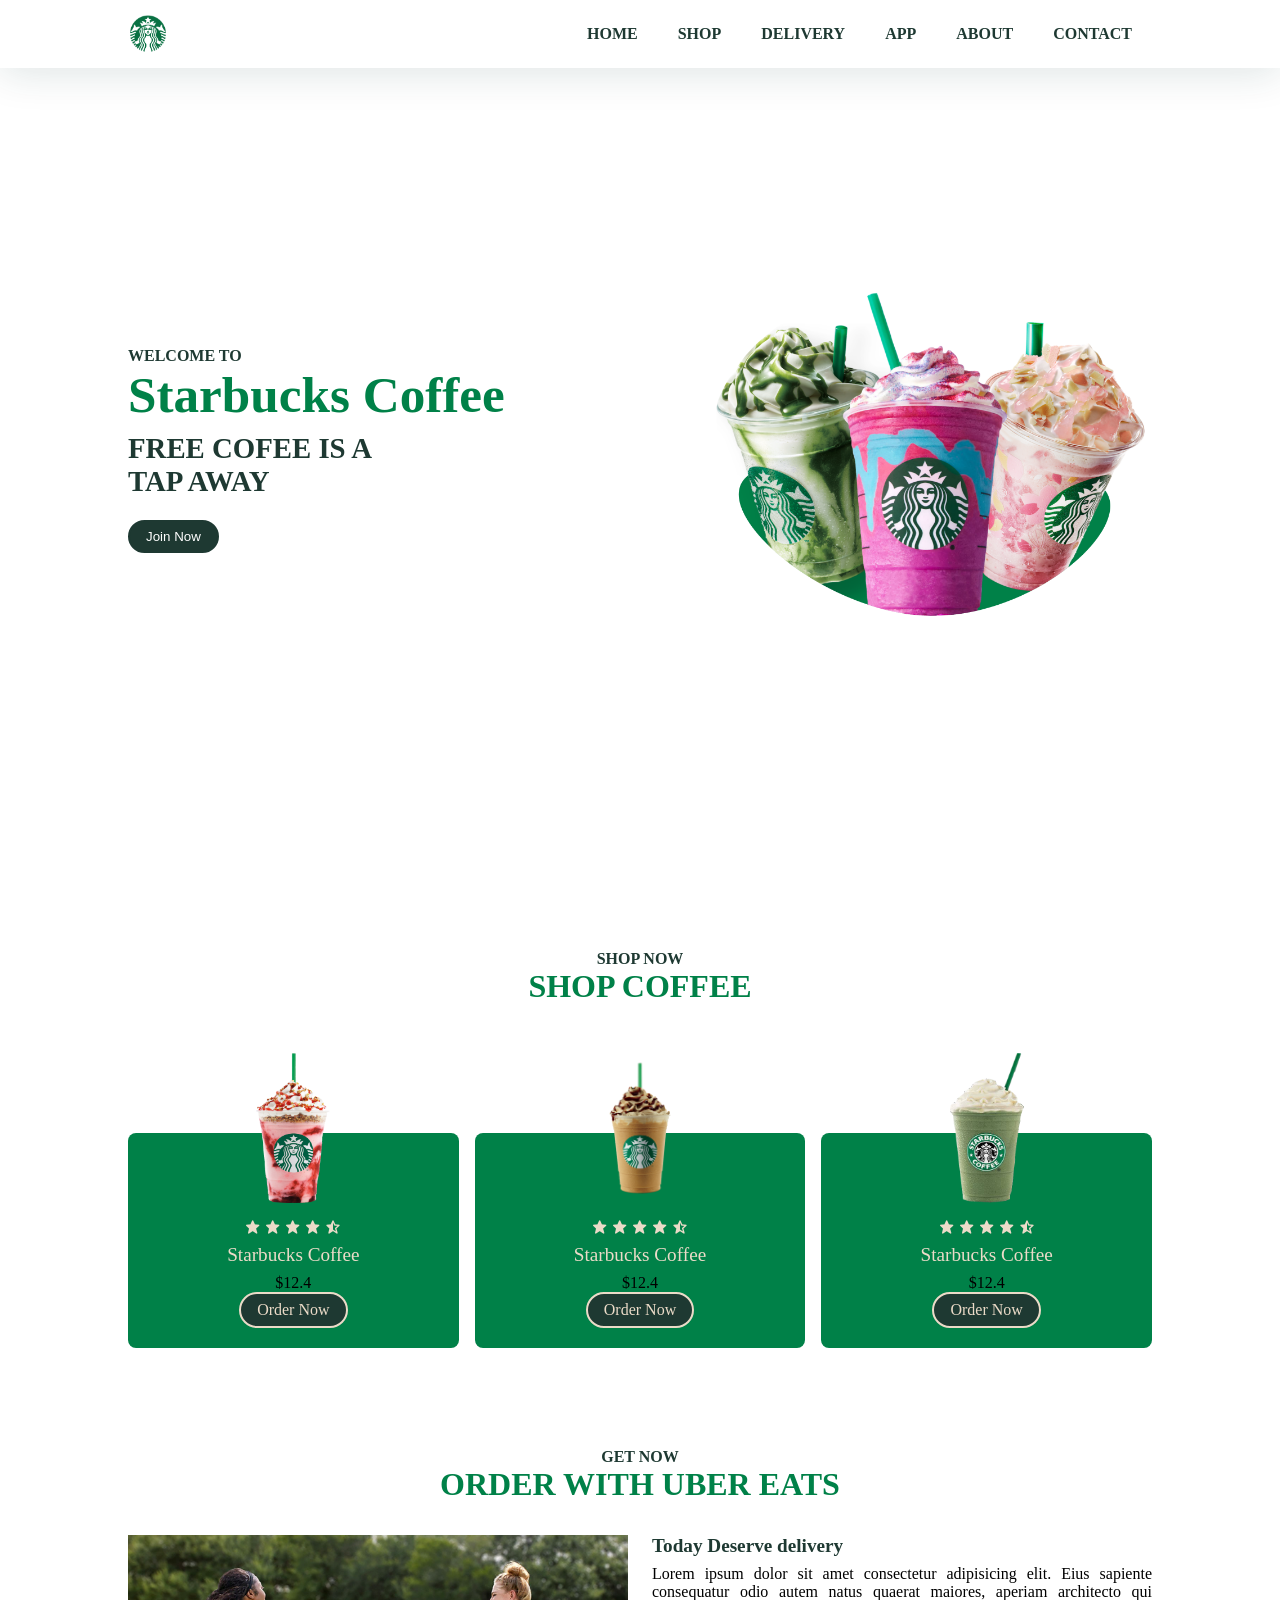
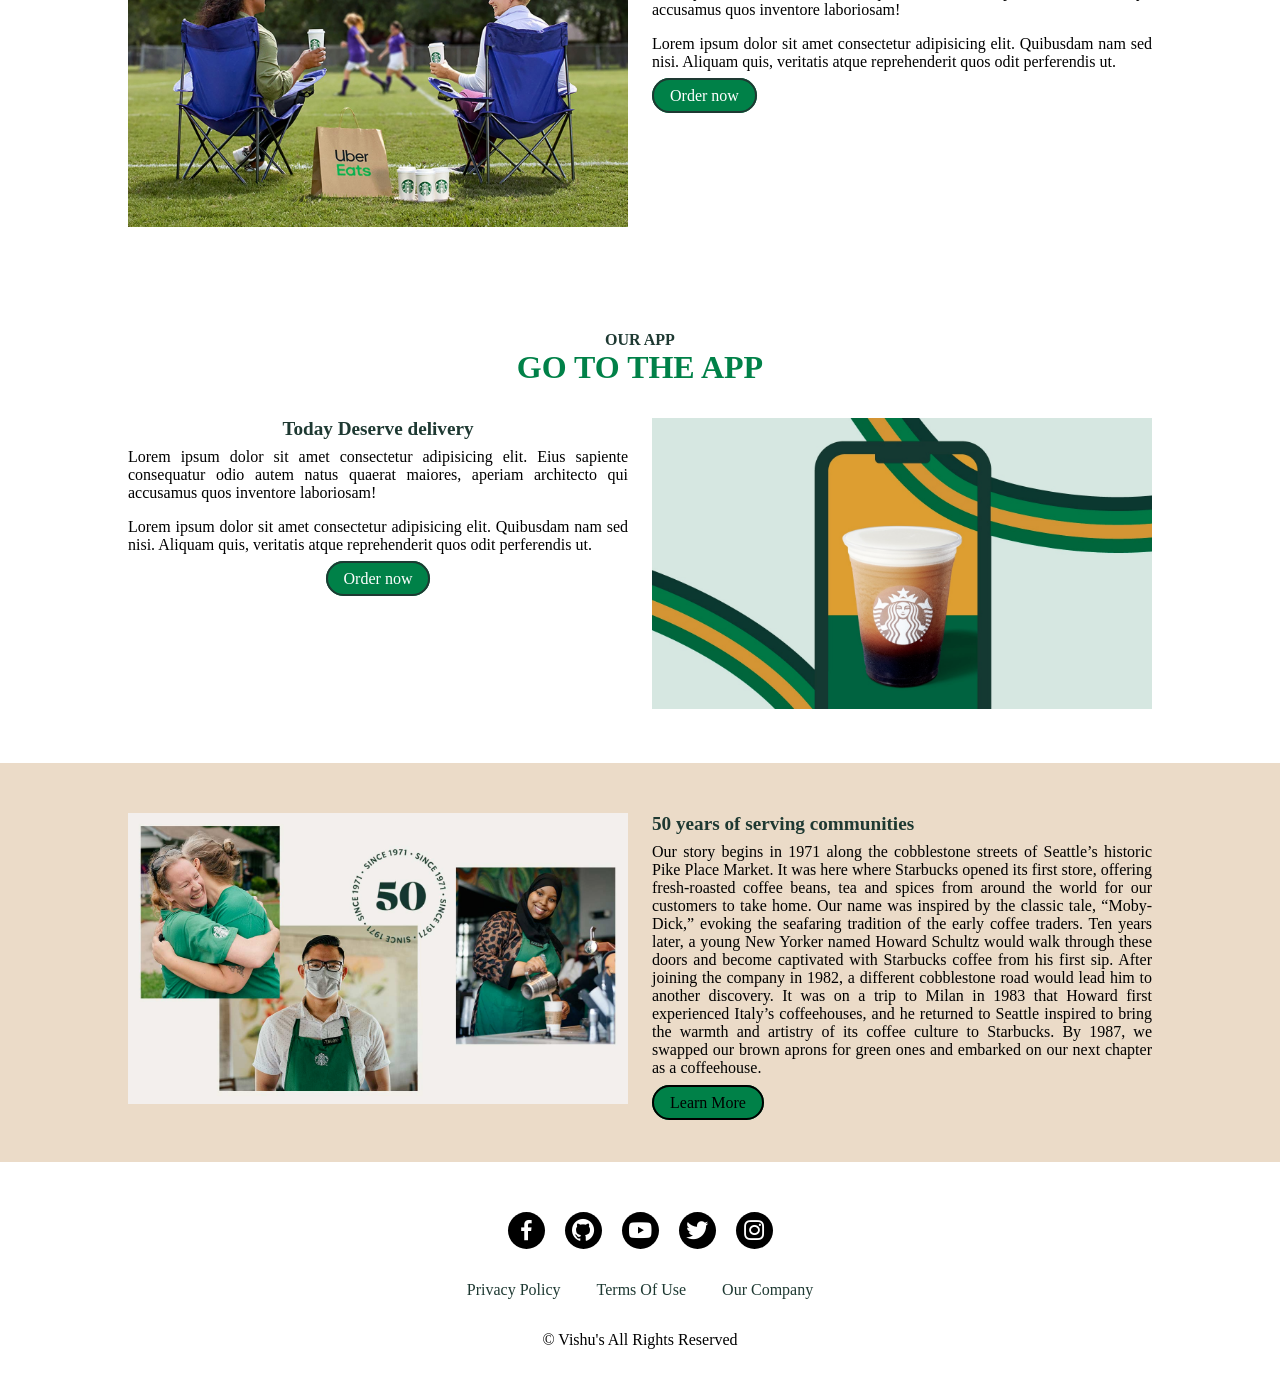
<file: landing page/index.html>
<!DOCTYPE html>
<html lang="en">
<head>
    <meta charset="UTF-8">
    <meta name="viewport" content="width=device-width, initial-scale=1.0">
    <title>Portfolio </title>
    <link rel="stylesheet" href="style.css">
    <link rel="stylesheet"
     href="https://cdn.jsdelivr.net/npm/boxicons@latest/css/boxicons.min.css">
</head>
<body>
    <!-- header  -->
    <header>
        <a href="https://www.starbucks.in/dashboard"  target="_blank"  class="logo" ><img src="img/logo.png" alt=""></a>
        <div class="bx bx-menu" id="menu-icon"></div>

        
        <ul class="navbar">
            <li><a href="#home">Home</a></li>
            <li><a href="#shop">Shop </a></li>
            <li><a href="#delivery">Delivery</a></li>
            <li><a href="#app">App</a></li>
            <li><a href="#about">About</a></li>
            <li><a href="#contact">Contact</a></li>

        </ul>
    </header>

    <!-- home 
     -->

    <section class="home" id="home">
        <div class="home-text">
            <span>Welcome to </span>
            <h1>Starbucks Coffee</h1>
            <h2>Free cofee is a <br>tap away </h2>
            <button class="btn"><a href="https://www.starbucks.in/rewards" target="_blank">Join Now </a>
            </button>
            
        </div>
        <div class="home-img">
            <img src="img/home.png" alt="">
        </div>

        <!-- shop section  -->
    </section>
    <section class="shop" id="shop">
        <div class="heading">
            <span>Shop now </span>
            <h1>Shop Coffee</h1>
        </div>
        <div class="shop-container">
            <div class="box">
                <div class="box-img">
                    <img src="img/shop1.png" alt="">
                </div>
                <div class="stars">
                    <i class='bx bxs-star'></i>
                    <i class='bx bxs-star'></i>
                    <i class='bx bxs-star'></i>
                    <i class='bx bxs-star'></i>
                    <i class='bx bxs-star-half' ></i>
                </div>
                <h2>Starbucks Coffee</h2>
                <span>$12.4</span>
                <a href="#" class="btn">Order Now</a>
            </div>
            <div class="box">
                <div class="box-img">
                    <img src="img/shop2.png" alt="">
                </div>
                <div class="stars">
                    <i class='bx bxs-star'></i>
                    <i class='bx bxs-star'></i>
                    <i class='bx bxs-star'></i>
                    <i class='bx bxs-star'></i>
                    <i class='bx bxs-star-half' ></i>
                </div>
                <h2>Starbucks Coffee</h2>
                <span>$12.4</span>
                <a href="#" class="btn">Order Now</a>
            </div>
            <div class="box">
                <div class="box-img">
                    <img src="img/shop3.png" alt="">
                </div>
                <div class="stars">
                    <i class='bx bxs-star'></i>
                    <i class='bx bxs-star'></i>
                    <i class='bx bxs-star'></i>
                    <i class='bx bxs-star'></i>
                    <i class='bx bxs-star-half' ></i>
                </div>
                <h2>Starbucks Coffee</h2>
                <span>$12.4</span>
                <a href="#" class="btn">Order Now</a>
            </div>
        </div>
    </section>

    <!-- delivery -->

    <section class="delivery" id="delivery">
        <div class="heading">
            <span>Get Now </span>
            <h1>Order with Uber Eats </h1>
        </div>
        <div class="container">
            <div class="delivery-img">
                <img src="img/delivery.png" alt="">
            </div>
            <div class="delivery-text">
                <h2>Today Deserve delivery</h2>
                <p>Lorem ipsum dolor sit amet consectetur adipisicing elit. Eius sapiente consequatur odio autem natus quaerat maiores, aperiam architecto qui accusamus quos inventore laboriosam!</p>
                <p>Lorem ipsum dolor sit amet consectetur adipisicing elit. Quibusdam nam sed nisi. Aliquam quis, veritatis atque reprehenderit quos odit perferendis ut.</p>
                <a href="" class="btn">Order now</a>
            </div>
        </div>
    </section>

    <!-- app -->
    <section class="app" id="app">
        <div class="heading">
            <span>Our app</span>
            <h1>Go to the app</h1>
            <div class="container">

            <div class="app-text">
                <h2>Today Deserve delivery</h2>
                <p>Lorem ipsum dolor sit amet consectetur adipisicing elit. Eius sapiente consequatur odio autem natus quaerat maiores, aperiam architecto qui accusamus quos inventore laboriosam!</p>
                <p>Lorem ipsum dolor sit amet consectetur adipisicing elit. Quibusdam nam sed nisi. Aliquam quis, veritatis atque reprehenderit quos odit perferendis ut.</p>
                <a href="#" target="_blank" class="btn">Order now</a>
            </div>
                <div class="app-img">
                    <img src="img/app.png" alt="">
                </div>
            </div>
    </section>

    <!-- about  -->
    <section class="about" id="about">
        <div class="about-img">
            <img src="img/about.png" alt="">
        </div>
        <div class="about-text">
            <h2>50 years of serving communities</h2>
            <p>Our story begins in 1971 along the cobblestone streets of Seattle’s historic Pike Place Market. It was here where Starbucks opened its first store, offering fresh-roasted coffee beans, tea and spices from around the world for our customers to take home. Our name was inspired by the classic tale, “Moby-Dick,” evoking the seafaring tradition of the early coffee traders.
                Ten years later, a young New Yorker named Howard Schultz would walk through these doors and become captivated with Starbucks coffee from his first sip. After joining the company in 1982, a different cobblestone road would lead him to another discovery. It was on a trip to Milan in 1983 that Howard first experienced Italy’s coffeehouses, and he returned to Seattle inspired to bring the warmth and artistry of its coffee culture to Starbucks. By 1987, we swapped our brown aprons for green ones and embarked on our next chapter as a coffeehouse.</p>
            <a href="#" target="_blank" class="btn">Learn More</a>
        </div>

    </section>


<!-- contact  -->

    <section class="contact" id="contact">
        <div class="social">
            <a href="#"><i class='bx bxl-facebook'></i></a>
            <a href="#"><i class='bx bxl-github'></i></a>
            <a href="#"><i class='bx bxl-youtube'></i></a>
            <a href="#"><i class='bx bxl-twitter'></i></a>
            <a href="#"><i class='bx bxl-instagram'></i></a>
        </div>
        <div class="links">
            <a href="#">Privacy Policy </a>
            <a href="#">Terms Of Use  </a>
            <a href="#">Our Company </a>
        </div>
        <p>&#169; Vishu's All Rights Reserved</p>
    </section>



    <script src="main.js"></script>
</body>
</html>
</file>
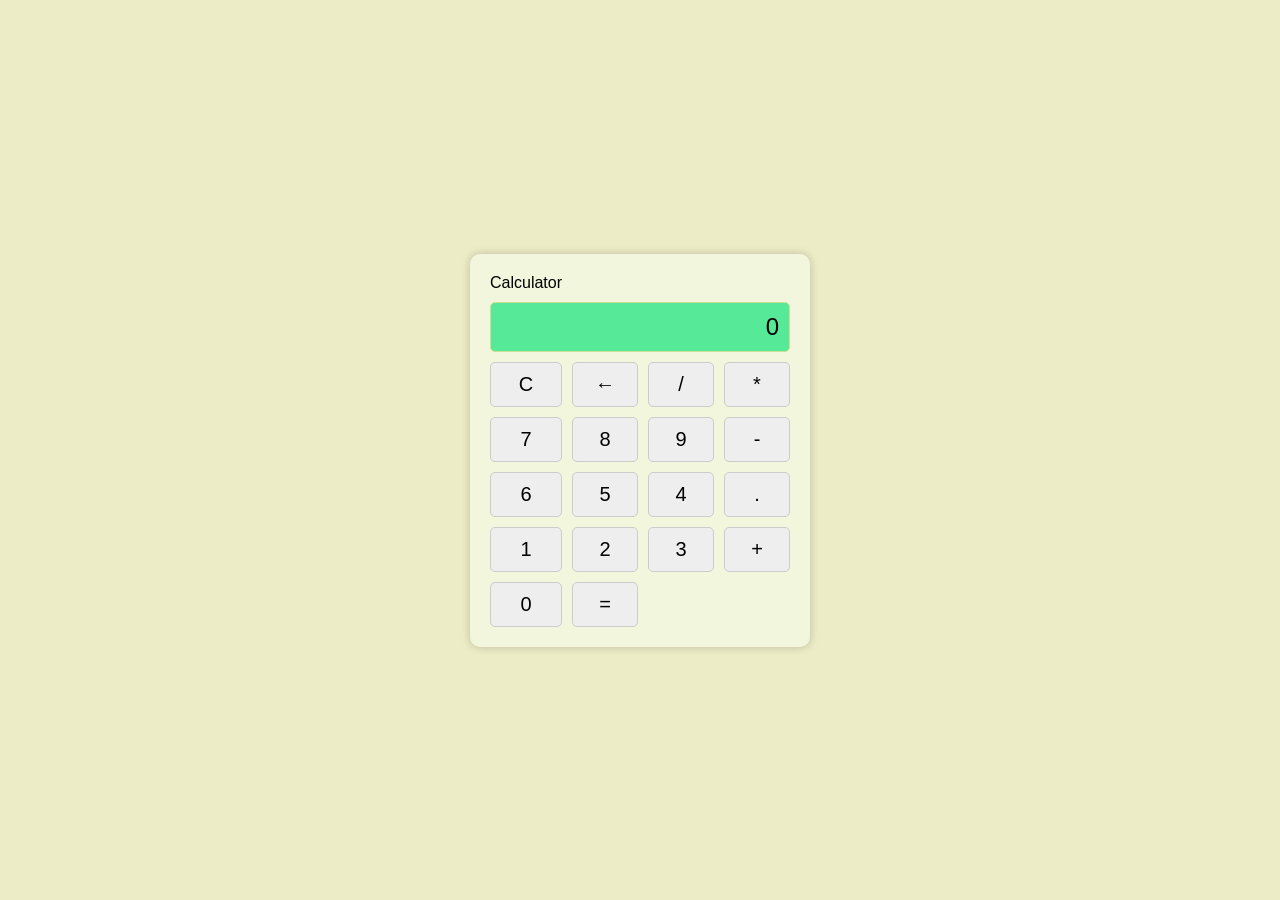
<file: calculator/calci.html>
<!DOCTYPE html>
<html lang="en">
  <head>
    <meta charset="UTF-8" />
    <meta name="viewport" content="width=device-width, initial-scale=1.0" />
    <link rel="stylesheet" href="styles.css" />
    <title>Basic Calculator</title>
  </head>
  <body>
    <div class="calculator">
      <div class="boxer" id="boxer">Calculator</div>
      <div class="display" id="display">0</div>
      <button class="btn" id="clear">C</button>
      <button class="btn" id="backspace">←</button>
      <button class="btn" id="divide">/</button>
      <button class="btn" id="multiply">*</button>
      <button class="btn" id="7">7</button>
      <button class="btn" id="8">8</button>
      <button class="btn" id="9">9</button>
      <button class="btn" id="subtract">-</button>
      <button class="btn" id="6">6</button>
      <button class="btn" id="5">5</button>
      <button class="btn" id="4">4</button>
      <button class="btn" id="decimal">.</button>
      <button class="btn" id="1">1</button>
      <button class="btn" id="2">2</button>
      <button class="btn" id="3">3</button>
      <button class="btn" id="add">+</button>
      <button class="btn" id="0">0</button>
      <button class="btn" id="equals">=</button>


    </div>
    <script src="script.js"></script>
  </body>
</html>
</file>
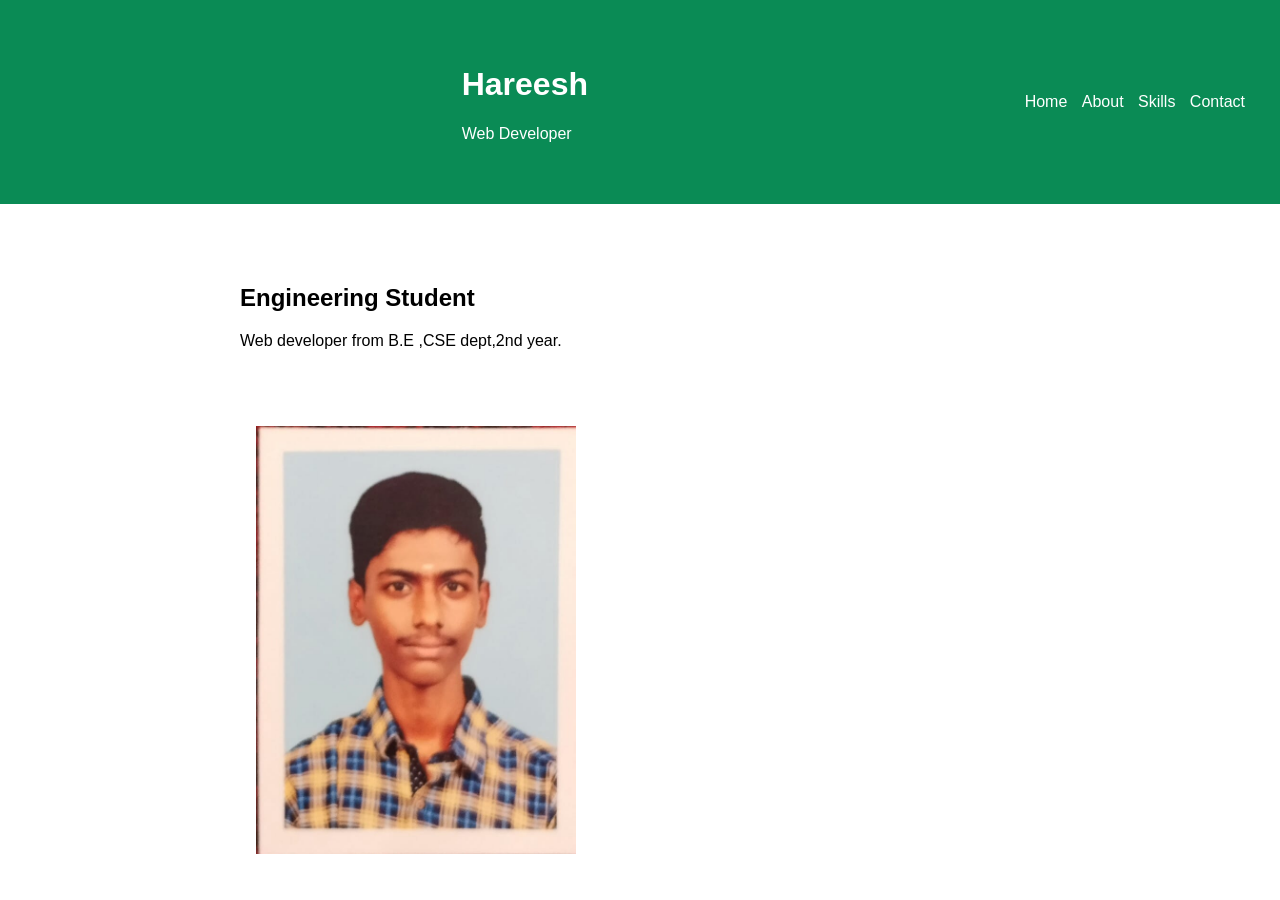
<file: port folio/about.html>
<!DOCTYPE html>
<html lang="en">
<head>
    <meta charset="UTF-8">
    <meta name="viewport" content="width=device-width, initial-scale=1.0">
    <link rel="stylesheet" href="styles.css">
    <title>My Portfolio - About</title>
</head>
<body>
    <header>
        <div class="container">
            <h1>Hareesh</h1>
            <p>Web Developer</p>
        </div>
        <nav>
            <ul>
                <li><a href="home.html">Home</a></li>
                <li><a href="about.html">About</a></li>
                <li><a href="skills.html">Skills</a></li>
                <li><a href="contact.html">Contact</a></li>
            </ul>
        </nav>
    </header>

    

    <section id="about">
        <div class="container">
            <h2>Engineering Student</h2>
            <p>Web developer from B.E ,CSE dept,2nd year.</p>
        </div>
    </section>
    <img src="photo.jpg" alt="" style="align-items: center;width: 25%;height: 25%;padding-left: 20%;">

   

    <script src="script.js"></script>
</body>
</html>
</file>
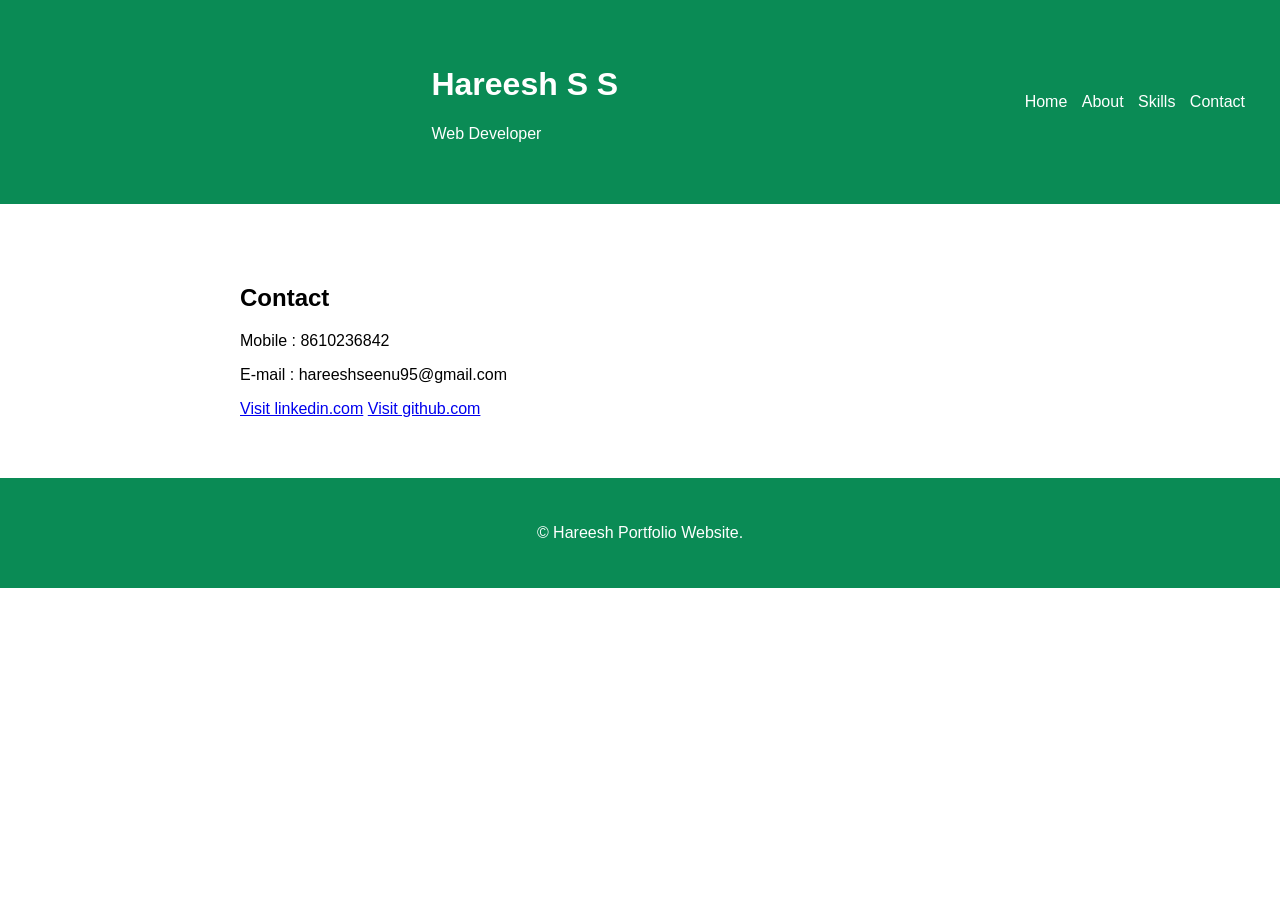
<file: port folio/contact.html>
<!DOCTYPE html>
<html lang="en">
<head>
    <meta charset="UTF-8">
    <meta name="viewport" content="width=device-width, initial-scale=1.0">
    <link rel="stylesheet" href="styles.css">
    <title>My Portfolio - Contact</title>
</head>
<body>
    <header>
        <div class="container">
            <h1>Hareesh S S</h1>
            <p>Web Developer</p>
        </div>
        <nav>
            <ul>
                <li><a href="home.html">Home</a></li>
                <li><a href="about.html">About</a></li>
                <li><a href="skills.html">Skills</a></li>
                <li><a href="contact.html">Contact</a></li>
            </ul>
        </nav>
    </header>

   

    <section id="contact">
        <div class="container">
            <h2>Contact</h2>
            
            <p>Mobile : 8610236842</p>
            <p>E-mail : hareeshseenu95@gmail.com</p>
            <a href="https://www.linkedin.com/in/hareesh-s-s-7478b1257?utm_source=share&utm_campaign=share_via&utm_content=profile&utm_medium=android_app">Visit linkedin.com</a>

            
            <a href="https://github.com/SSHareesh">Visit github.com</a>
        </div>
    </section>

    <footer>
        <div class="container">
            <p>&copy; Hareesh Portfolio Website.</p>
        </div>
    </footer>

    <script src="script.js"></script>
</body>
</html>
</file>
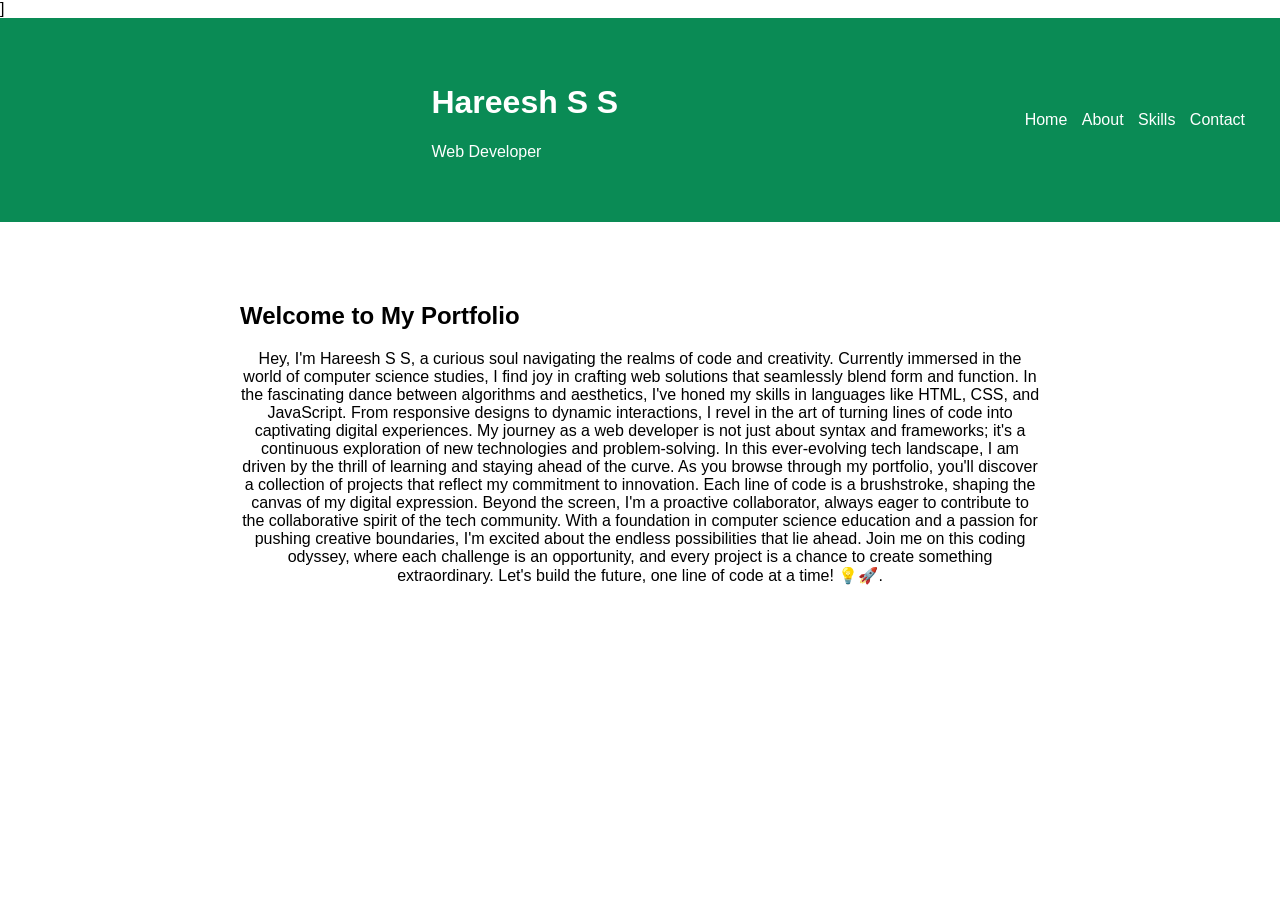
<file: port folio/home.html>
]<!DOCTYPE html>
<html lang="en">
<head>
    <meta charset="UTF-8">
    <meta name="viewport" content="width=device-width, initial-scale=1.0">
    <link rel="stylesheet" href="styles.css">
    <title>My Portfolio - Home</title>
</head>
<body>
    <header>
        <div class="container">
            <h1>Hareesh S S</h1>
            <p>Web Developer</p>
        </div>
        <nav>
            <ul>
                <li><a href="home.html">Home</a></li>
                <li><a href="about.html">About</a></li>
                <li><a href="skills.html">Skills</a></li>
                <li><a href="contact.html">Contact</a></li>
            </ul>
        </nav>
    </header>

    

    <section id="home">
        <div class="container">
            <h2>Welcome to My Portfolio</h2>
            <p style="text-align: center;">Hey, I'm Hareesh S S, a curious soul navigating the realms of code and creativity. Currently immersed in the world of computer science studies, I find joy in crafting web solutions that seamlessly blend form and function.

                In the fascinating dance between algorithms and aesthetics, I've honed my skills in languages like HTML, CSS, and JavaScript. From responsive designs to dynamic interactions, I revel in the art of turning lines of code into captivating digital experiences.
                
                My journey as a web developer is not just about syntax and frameworks; it's a continuous exploration of new technologies and problem-solving. In this ever-evolving tech landscape, I am driven by the thrill of learning and staying ahead of the curve.
                
                As you browse through my portfolio, you'll discover a collection of projects that reflect my commitment to innovation. Each line of code is a brushstroke, shaping the canvas of my digital expression.
                
                Beyond the screen, I'm a proactive collaborator, always eager to contribute to the collaborative spirit of the tech community. With a foundation in computer science education and a passion for pushing creative boundaries, I'm excited about the endless possibilities that lie ahead.
                
                Join me on this coding odyssey, where each challenge is an opportunity, and every project is a chance to create something extraordinary. Let's build the future, one line of code at a time! 💡🚀.</p>
        </div> 
    </section>

   

    <script src="script.js"></script>
</body>
</html>
</file>
<file: landing page/style.css>
*{
    margin: 0;
    padding: 0;
    box-sizing: border-box; 
    scroll-padding-top: 2rem;
    text-decoration: none;
    list-style: none;
    scroll-behavior: smooth;
    
}

:root{
    --main-color:#008148;
    --second-color:#1e3932;
}

section{
    padding:50px 10%;
}

*::selection{
    color: #fff;
    background-color: var(--main-color);
}
img{
    width: 100%;
}
header{
    position: fixed;
    width: 100%;
    top: 0;
    right: 0;
    z-index: 1000;
    display: flex;
    align-items: center;
    justify-content: space-between;
    background-color: #fff;
    box-shadow:  0 4px 41px rgb(14 55 54 / 14%);
    padding: 15px 10%;
    transition: 0.2s;
}
.logo{
    display: flex;
    align-items: center;

}
.logo img{
    width: 40px;
}
.navbar{
    display: flex;
    
    
}
.navbar a{
    font-size: 1rem;
    padding: 10px 20px ;
    color: var(--second-color);
    font-weight: 600;
    text-transform: uppercase;
}

.navbar a:hover {
    color: var(--main-color);
}

#menu-icon{
    font-size: 24px ;
    cursor: pointer;
    z-index: 1001;
    display: none;
}

/* home  */

.home{
    width: 100%;
    min-height: 100vh;
    display: flex;
    flex-wrap: wrap;
    align-items: center;
    /* background:#ff8397; */
    gap: 1rem;

}
.home-text{
    flex: 2 3 18rem;

}
.home-img{
    flex: 1 1 19rem;
    

}
/* for animation  */
.home-img img{
    animation: animate 3s linear infinite;
    border-radius: 50%;
}
@keyframes animate{
    0%{

        transform:translate(-11px,0);
    }
    50%{
        transform: translate(-0px,-11px);
    }
    100%{
        transform: translate(-11px,0);
    }
}

.home-text span{
    font-size: 1rem;
    text-transform: uppercase;
    font-weight: 600;
    color: var(--second-color);

}
.home-text h1{
    font-size: 3.2rem;
    color: var(--main-color);
    font-weight: bolder;

}
.home-text h2{
    font-size: 1.8rem;
    font-weight: 600;
    color: var(--second-color);
    text-transform: uppercase;
    margin: 0.5rem 0 1.4rem;
}
/* button  */
.btn {
    padding: 7px 16px;
    border: 2px solid var(--second-color);
    border-radius: 20px;
    color: black;
    font-weight: 500;
    background-color: var(--second-color);
    text-align: center;
}
.btn a{
    color: #fff;
}
.btn:hover{
    /* color: black; */
    background: var(--main-color);
}



/* shop section  */
.heading{
    text-align: center;
}
.heading span{
    font-weight: 600;
    font-size: 1rem;
    color: var(--second-color);
    text-transform: uppercase;
}
.heading h1{
    font-size: 2rem;
    font-weight: bolder;
    color: var(--main-color);
    text-transform: uppercase;
}


.shop-container{
    display: flex;
    flex-wrap: wrap;
    gap: 1rem;
    margin-top: 5rem;
}
.shop-container .box{
    flex:1 1 10rem;
    background:var(--main-color);
    padding: 20px;
    display: flex;
    text-align: center;
    flex-direction: column;
    align-items: center;
    margin-top: 3rem;
    border-radius: 0.5rem;

}
.shop-container .box .box-img{
    width: 150px;
    height:150px;
    margin-top: -100px;
}
.shop-container .box .box-img img{
    width: 100%;
    height: 100%;
    object-fit: contain;
    object-position: center;

}
.stars{
    margin: 1rem 0  0.2rem;

}

.shop-container .box .stars .bx{
    color: #ebdbc8;

}
.shop-container .box h2{
    color: #ebdbc8;
    font-size: 1.2rem;
    font-weight: 500;
    margin: 0.2rem  0 0.5rem ;
}
.box .btn{
    border: 2px solid #ebdbc8;
    color: #ebdbc8;
}
.box .btn:hover{
    background:#ebdbc8;
    color: var(--second-color);
}


/* delivery  */
.container{
    display: flex;
    flex-wrap: wrap;
    gap: 1.5rem;
    margin-top: 2rem;
}
.delivery-img , .app-img{
    flex: 1 1 21rem;

}
.delivery-text , .app-text{
    flex: 1 1 21rem;
}
.delivery-text h2 , .app-text h2{
    font-size: 1.2rem;
    color: var(--second-color);

}
.delivery-text p, .app-text p{
    margin: 0.5rem 0 1rem;
    text-align: justify;
    
    
}
.delivery-text .btn , .app-text .btn {
    background-color: var(--main-color);
    color: white;
    

}
.delivery-text .btn:hover , .app-text .btn:hover {
    background-color: #1e3932;
    color: white;
}
.about{
    display: flex;
    flex-wrap: wrap;
    background-color: #ebdbc8;
    gap: 1.5rem;
}
.about-img{
    flex: 1 1 17rem;
    

}
.about-text{
    flex: 1 1 17rem;
}
.about-text h2{
    font-size: 1.2rem;
    color: var(--second-color);
}
.about-text p{
    margin: 0.5rem 0 1.1rem;
    text-align: justify;
}
.about-text .btn{
    background-color: var(--main-color);
    border: 2px solid black;
    

}
.about-text .btn:hover{
    background-color: var(--second-color);
    color: white;
}
.contact{
    display: flex;
    flex-direction: column;
    align-items: center;
    flex-wrap: wrap;
    gap: 1rem;
}
.social a{
    font-size: 27px;
    margin: 0.5rem;
}
.social a .bx{
    padding: 5px;
    color: #fff;
    background: #000000;
    border-radius: 50%;
}
.social a .bx:hover{
    background-color: var(--main-color);

}

.links{
    margin: 1rem 0 1rem;

}
.links a{
    font-size: 1rem;
    font-weight: 500;
    color: var(--second-color);
    padding: 1rem;
}
.links a:hover{
    background-color: var(--main-color);
}
@media (max-width:1150px){
    header{
        padding:18px 7%;
    }
    section{
        padding:50px 7%;
    }
    .home-text h1{
        font-size:3rem;
    }
    .home-text h2{
        font-size: 1.5rem;
    }

}
@media (max-width:991px){
    header{
        padding:18px 4%;
    }
    section{
        padding:50px 4%;
    }
}
@media (max-width:768px){
    header{
        padding:11px 4%;
    }
    #menu-icon{
        display: initial;


    }
    header .navbar{
        position: absolute;
        top: -500px;
        left: 0;
        right: 0;
        display: flex;
        flex-direction: column;
        background: #fff;
        box-shadow: 0 4px 4px rgb(14 55 54 / 14%);
        border-top: 2px solid var(--main-color);
        transition: 0.2s;
        text-align: left;
    }
    .navbar.active{
        top: 100%;
    }
    .navbar a{
        padding: 1.5rem;
        display: block;
        color: var(--second-color);
    }
    .home-text span{
        font-size: 0.9rem;

    }
    .home-text h1{
        font-size: 2.4rem;
    }
    .home-text h2{
        font-size: 1.2rem;
    }
}
    @media (max-width:768px){
        .home-text{
            padding-top: inherit;

        }
        .shop-container .box{
            margin-top: 6rem;

        }
        .heading h1{
            font-size: 1.5rem;
        }
        .heading span{
            font-size: 0.9rem;
        }
        .delivery-text .btn{
            align-items: center;
            margin-top: 20%;
            margin-left: 35%;
        }
        .about{
            flex-direction: column-reverse;

        }
        .links{
            display: flex;
            flex-direction: column;
        }
    }

@media (max-width:364px){
    .links{
        display: flex;
        flex-direction: column;
    }
}
</file>
<file: calculator/styles.css>
body {
    display: flex;
    justify-content: center;
    align-items: center;
    height: 100vh;
    margin: 0;
    background-color: #ececc6;
    font-family: Arial, sans-serif;
  }
  
  .calculator {
    display: grid;
    grid-template-columns: repeat(4, 1fr);
    grid-gap: 10px;
    max-width: 300px;
    padding: 20px;
    background-color:rgb(241, 246, 221);
 border-radius: 10px;
    box-shadow: 0 0 10px rgba(0, 0, 0, 0.2);
  }
  
  .display {
    grid-column: 1 / -1;
    text-align: right;
    padding: 10px;
    font-size: 24px;
    background-color: #56e998;
    border: 1px solid #cae095;
    border-radius: 5px;
  }
  
  .display2 {
    grid-column: 1 / -1;
    text-align: left;
    padding: 5px;
    font-size: 15px;
    background-color: rgba(10, 137, 94, 0.6);
    border: 1px solid rgba(0, 0, 0, 0.041);
    border-radius: 5px;
  }
  
  .btn {
    padding: 10px;
    font-size: 20px;
    text-align: center;
    background-color: #eee;
    border: 1px solid #ccc;
    border-radius: 5px;
    cursor: pointer;
    transition: background-color 0.3s;
  }
  
  .btn:hover {
    background-color: #ddd;
  }
  
  .about {
    text-align: center;
  }
</file>
<file: port folio/styles.css>
body {
    background-color: #fff;
    color: #000;
    font-family: 'Arial', sans-serif;
    margin: 0;
    padding: 0;
    box-sizing: border-box;
}

.container {
    max-width: 800px;
    margin: 0 auto;
    padding: 20px;
}
.container1 {
    text-align: center;
    padding: 20px;
    background-color:white;
    border-radius: 8px;
    box-shadow: 0 0 10px rgba(0, 0, 0, 0.1);
}

button {
    padding: 10px 20px;
    font-size: 16px;
    cursor: pointer;
}

header {
    background-color: #0a8b55;
    color: #fff;
    display: flex;
    justify-content: space-between;
    align-items: center;
    padding: 25px;
}

.header-content {
    margin: 0;
}

nav ul {
    list-style: none;
    margin: 0;
    padding: 0;
}

nav li {
    display: inline-block;
    margin-right: 10px;
}

nav a {
    text-decoration: none;
    color: #fff;
}

section {
    padding: 40px 0;
}

footer {
    background-color: #0a8b55;
    color: #fff;
    text-align: center;
    padding: 10px 0;
}
</file>
